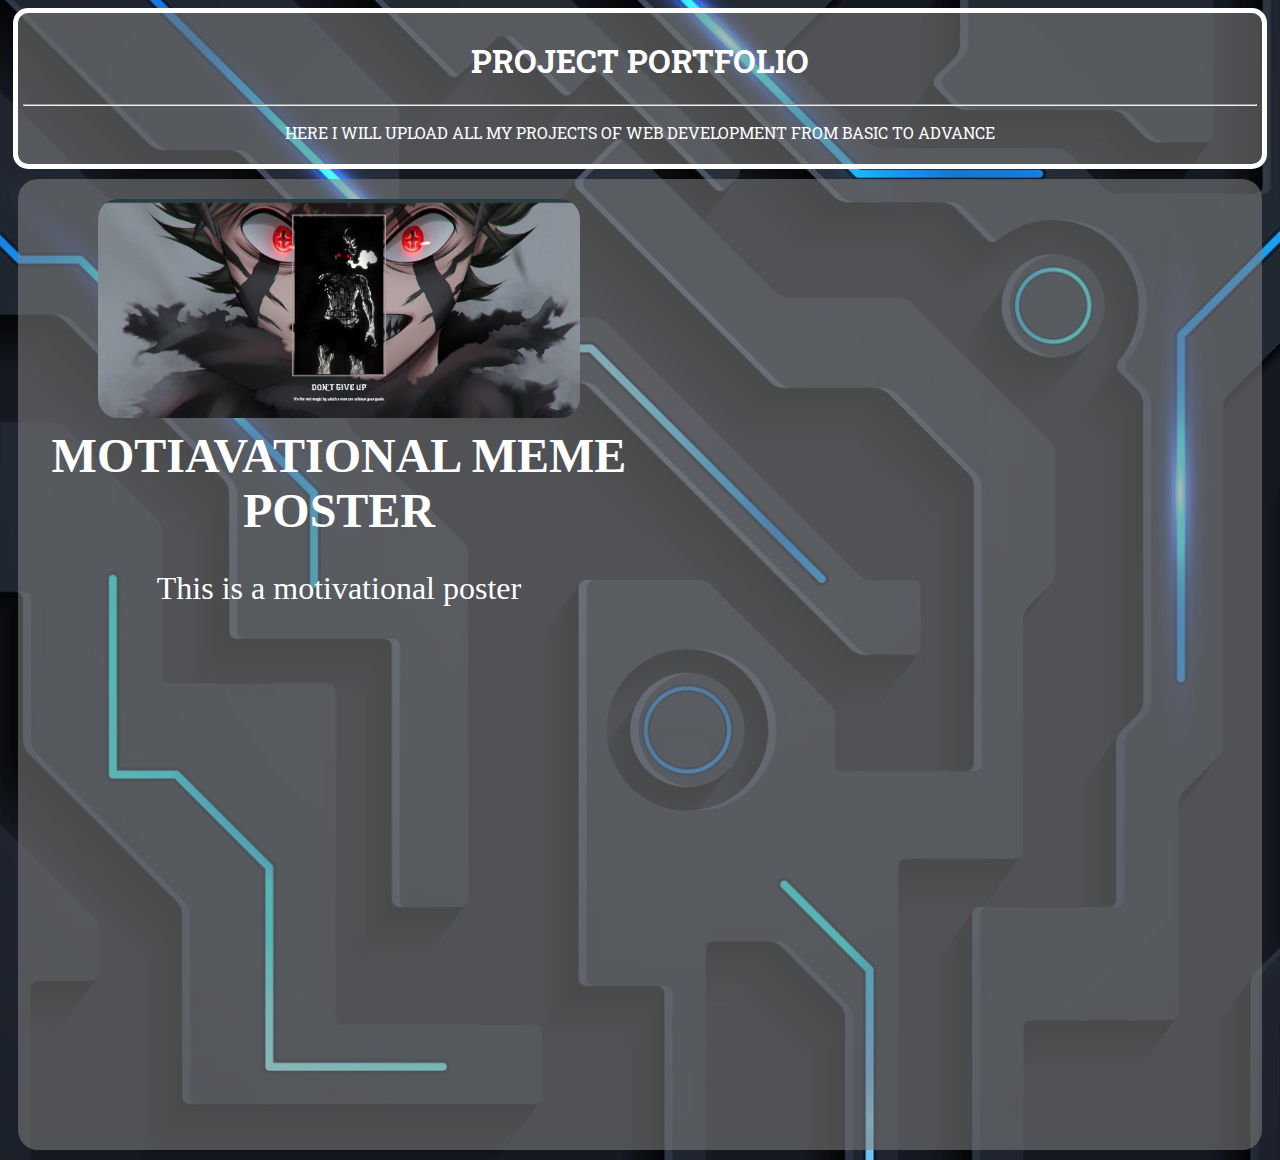
<file: index.html>
<!DOCTYPE html>
<html lang="en">
<head>
    <meta charset="UTF-8">
    <meta name="viewport" content="width=device-width, initial-scale=1.0">
    <title>Document</title>
    <link rel="preconnect" href="https://fonts.googleapis.com">
    <link rel="preconnect" href="https://fonts.gstatic.com" crossorigin>
    <link href="https://fonts.googleapis.com/css2?family=Roboto+Slab:wght@100..900&display=swap" rel="stylesheet">
    <link rel="stylesheet" href="./style.css">
</head>
<body>
   <div id="main">
    <h1 >project portfolio</h1> <HR>
    <p>HERE I WILL UPLOAD ALL MY PROJECTS OF WEB DEVELOPMENT FROM BASIC TO ADVANCE</p>
   </div>
   <div id="project-container">
    <div class="item">
        <a class="anchor" href="./projects/6.4 Motivation Meme Project/index.html"><img  src="./items/Screenshot (89).png" alt="MEME PROJECT"/></a>
        <h2 style="margin: 0;">MOTIAVATIONAL MEME POSTER</h2>
        <p>This is a motivational poster</p>

    </div>
   </div>
</body>
</html>
</file>
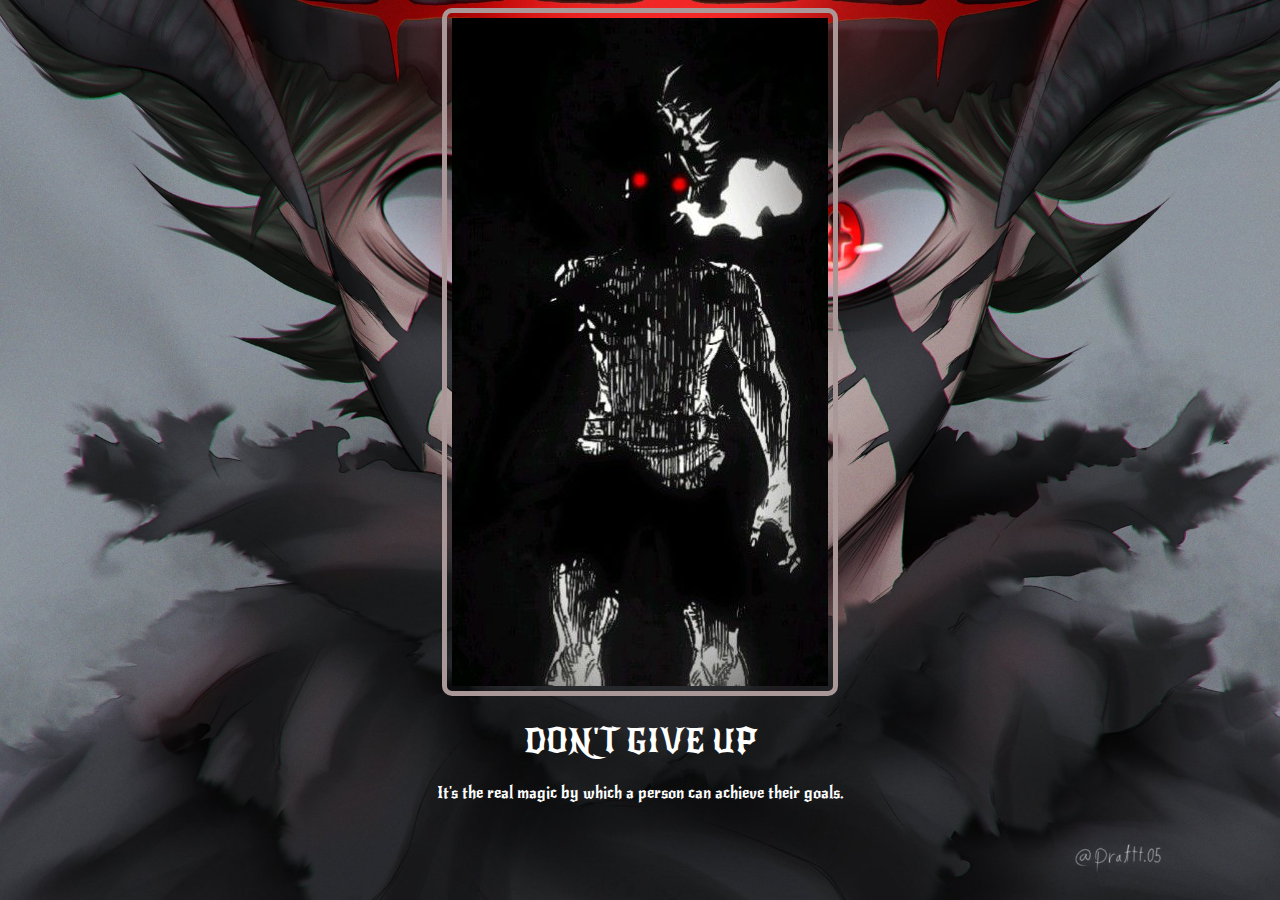
<file: projects/6.4 Motivation Meme Project/index.html>
<!DOCTYPE html>
<html lang="en">
<head>
  <meta charset="UTF-8">
  <meta name="viewport" content="width=device-width, initial-scale=1.0">
  <title>Document</title>
  <link rel="stylesheet" href="./style.css">
 <link rel="preconnect" href="https://fonts.googleapis.com">
<link rel="preconnect" href="https://fonts.gstatic.com" crossorigin>
<link href="https://fonts.googleapis.com/css2?family=New+Rocker&display=swap" rel="stylesheet">
</head>
<body>
  <div class="glass">
      <img src="./assets/images/Asta demon 😈.jpg" alt="Asta in his devil form who is from black clover anime" />
    <h1>don't give up</h1>
  <P>It's the real magic by which a person can achieve their goals.</P>
  </div>
    
</body>
</html>
<!-- 
  TODO: Create a motivational post website.
Style it how ever you like. 
Look at the goal image for inspiration.
But it must have the following features:
1. The main h1 text should be using the Regular Libre Baskerville Font from Google Fonts:
  https://fonts.google.com/specimen/Libre+Baskerville
2. The text should be white and background black.
3. Add your own image into the images folder inside assets. It should have a 5px white border.
4. The text should be center aligned.
5. Create a div to contain the h1, p and img elements. Adjust the margins so that the image and text are centered on the page. 
  Hint: You horizontally center a div by giving it a width of 50% and a margin-left of 25%.
  Hint: Set the image to have a width of 100% so it fills the div. 
6. Read about the text-transform property on MDN docs to make the h1 uppercase with CSS.
  https://developer.mozilla.org/en-US/docs/Web/CSS/text-transform 
-->
</file>
<file: style.css>
body{
    background-image: url(./items/freepik__upload__75240.png);
    background-position: center;
    background-size: cover;
}
#main{
    color: rgb(255, 255, 255);
    text-align: center;
    text-transform: uppercase;
    font-family: "Roboto Slab", serif;
    font-optical-sizing: auto;
    font-weight: weight;
    font-style: normal;
    border: 5px solid white;
    border-radius: 15px;
    background-color: #80808090;
    margin: 5px;
    margin-bottom: 10px;
    padding: 5px;
}
#main>h1{
    padding:0;
}
#main>p{
    padding: 0;
    font-size: 1rem;
}
#project-container{
   display: grid;
   grid-template:1fr 1fr/50% 50%;
   gap: 50px;
   height: auto;
   background-color:#80808090;
   margin:0px 10px 10px 10px;
   padding: 20px;
   border-radius: 20px;
}
.item{
    text-align: center;
    color: white;
    font-size: 2em;
    border-radius:20px;
}
.anchor{
    display: flex;
    justify-content: center;
    align-items: center;
}
.anchor>img
{
    width: 80%; 
    border-radius: 20px;
    margin-bottom: 10px;
}
@media (max-width:600px){
    #main{
        font-size:10px;
    }
    #main>p{
        font-size: 8px;
    }
    #project-container{
    display: flex;
    flex-direction: column;
    padding: 5px;
    }
    .anchor>img{
    width: 100%;
    }
    .item{
    font-size: 0.5em;
    }
}
</file>
<file: projects/6.4 Motivation Meme Project/style.css>
body{
   background-image:url(./assets/images/1314439.jpeg);
   background-position: center;
   background-size:cover;
   background-repeat:no-repeat;
    background-color: rgb(151, 30, 30);
  }
  h1{
    font-weight: normal;
    text-transform: uppercase;
  }
  
  .glass{
     font-family: "New Rocker", system-ui;
  font-weight: 400;
  font-style: normal;
    color: white;
    text-align: center;
  }
  
  img{
    width: 376px;
    height: 668px;
    padding:5px;
   border:5px solid rgb(170, 151, 151);
   border-radius: 10px;  
  }
  @media (max-width:700px){
    body{
      background-image: url(./assets/images/freepik__adjust__33634.png);
      background-position: center;
      background-size: cover;
      background-repeat:no-repeat;
      margin: 0px;
      padding: 5px;
    }
    .glass{
      display: flex;
      flex-direction: column;
      justify-content: center;
      align-items: center;
      font-size: 0.8em;
    }
    img{
      width: 320px;
      height: auto;
    }
  }
</file>
